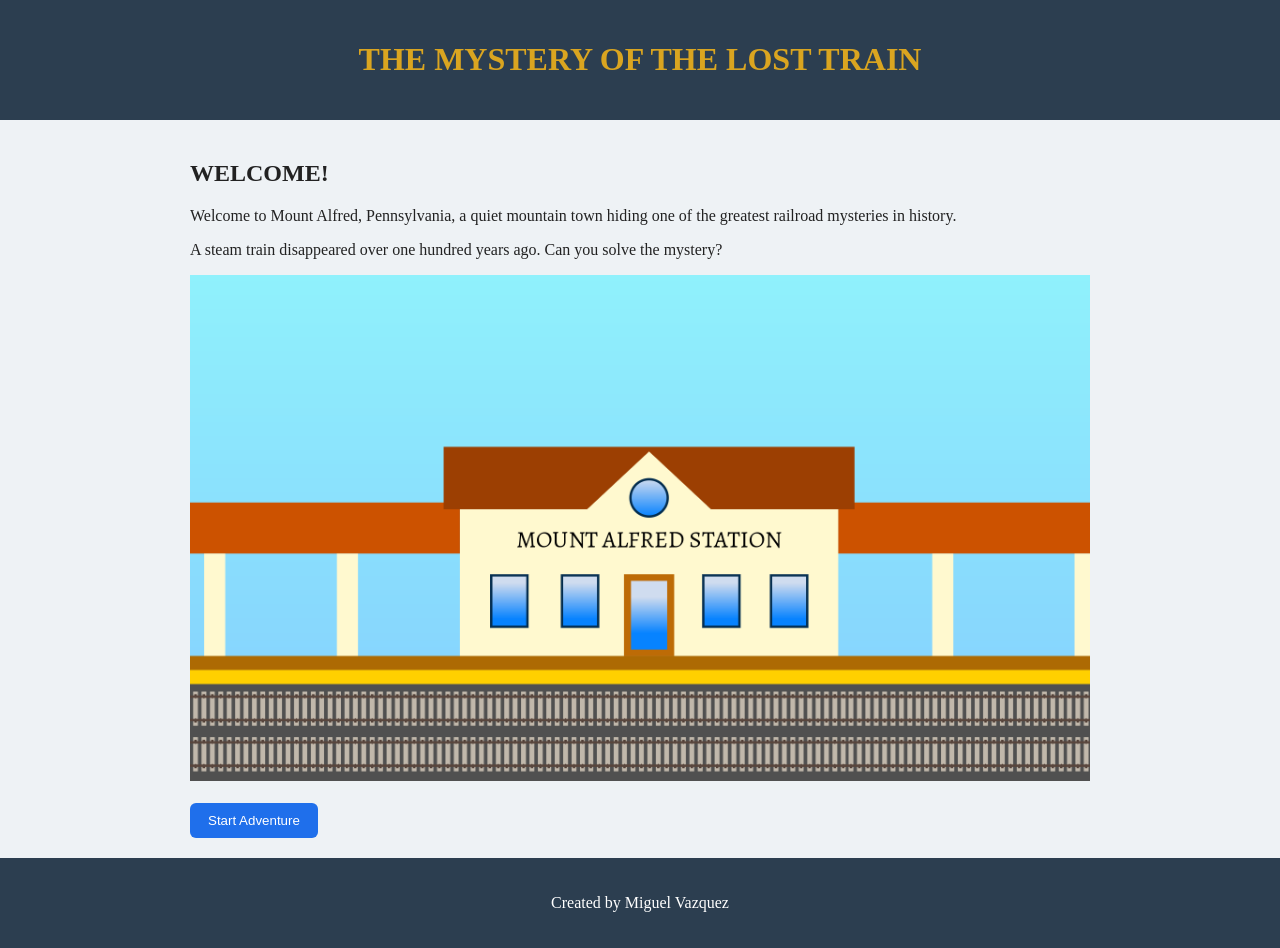
<file: index.html>
<!DOCTYPE html>
<html lang="en">
<head>
    <meta charset="UTF-8">
    <meta name="viewport" content="width=device-width, initial-scale=1.0">
    <title>The Mystery of the Lost Train</title>
    <link rel="stylesheet" href="style.css">
</head>
<body>

<header>
    <h1>The Mystery of the Lost Train</h1>
</header>

<main>

    <h2>Welcome!</h2>

    <p>
        Welcome to Mount Alfred, Pennsylvania, a quiet mountain town hiding one of the greatest
        railroad mysteries in history.
    </p>

    <p>
        A steam train disappeared over one hundred years ago.
        Can you solve the mystery?
    </p>

    <img src="Images/Mt_Alfred_Station.png" alt="Abandoned Train Station">

    <br><br>

    <a href="story.html">
        <button>Start Adventure</button>
    </a>

</main>

<footer>
    <p>Created by Miguel Vazquez</p>
</footer>

</body>
</html>
</file>
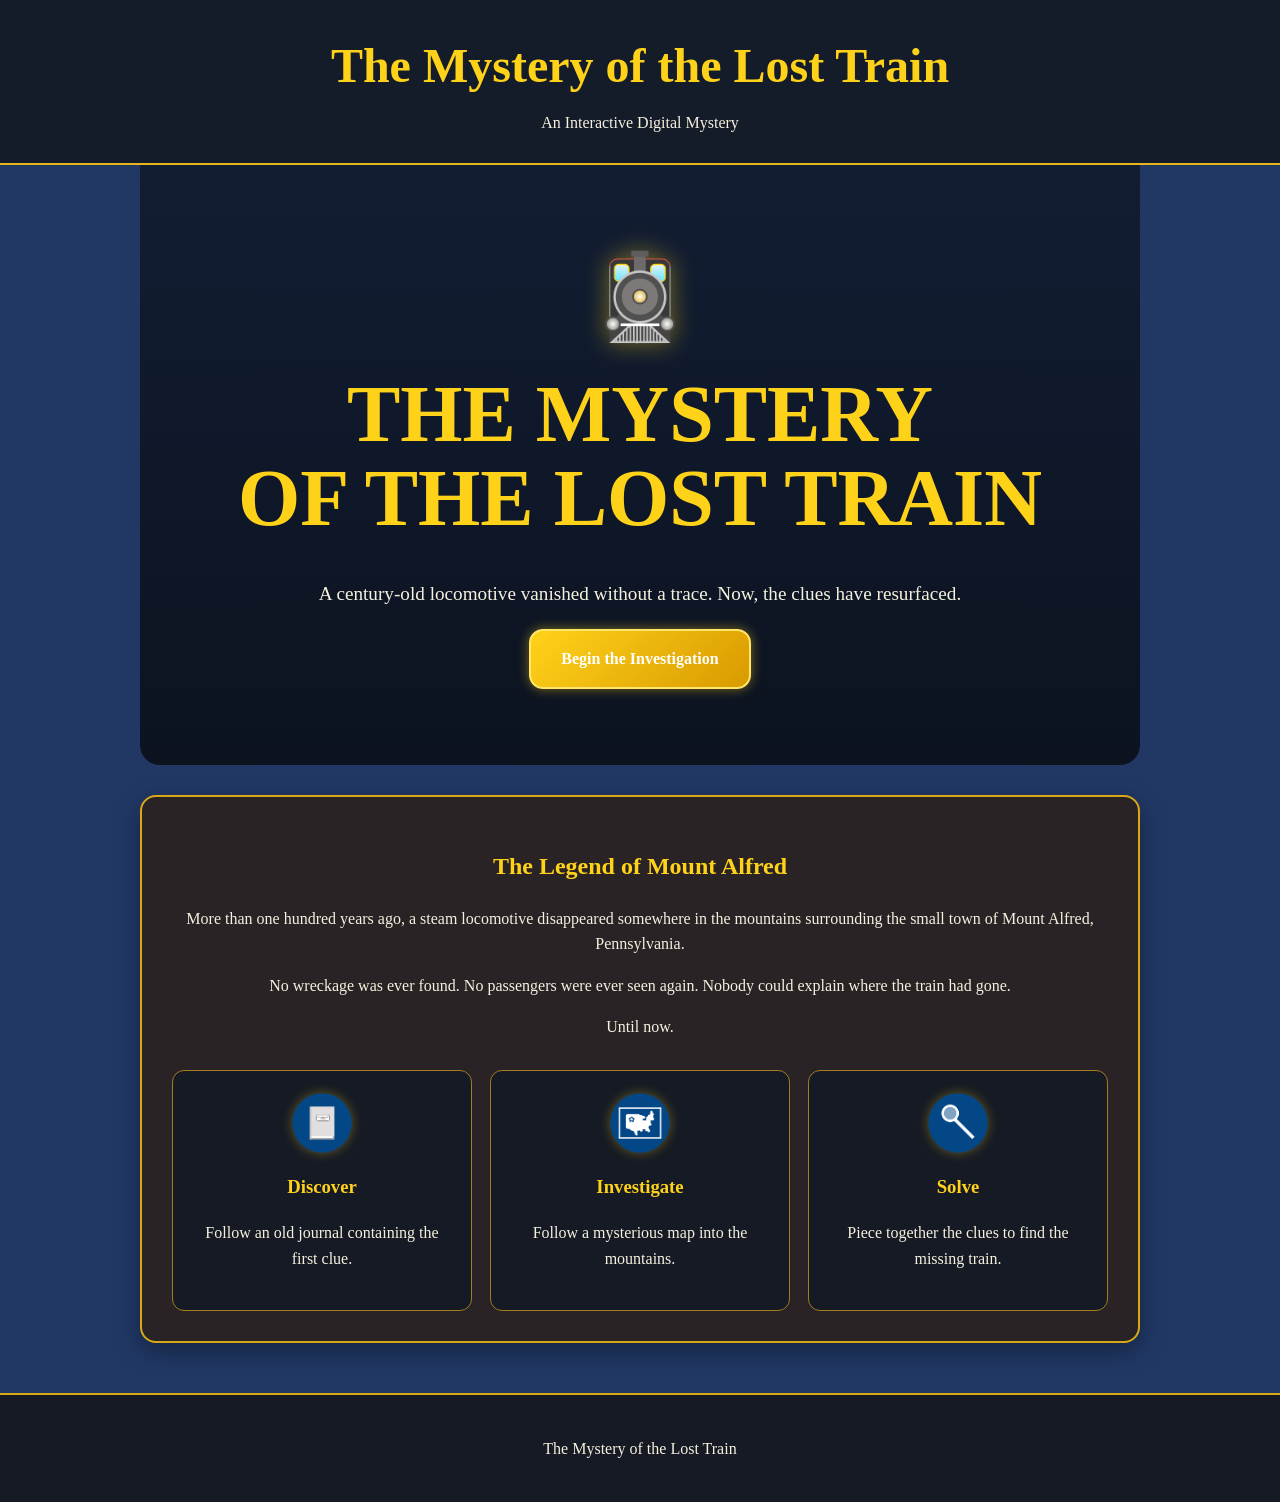
<file: the-lost-train/index.html>
<!DOCTYPE html>
<html lang="en">
<head>
    <meta charset="UTF-8">
    <meta name="viewport" content="width=device-width, initial-scale=1.0">
    <title>The Mystery of the Lost Train</title>
    <link rel="stylesheet" href="style.css">
</head>

<body>

<header class="site-header">
    <h1>The Mystery of the Lost Train</h1>
    <p>An Interactive Digital Mystery</p>
</header>

<main>

    <section class="hero">
        <img src="Images/train-symbol.png"
             alt="Steam locomotive"
             class="hero-symbol">

        <h2>The Mystery<br>of the Lost Train</h2>

        <p>
            A century-old locomotive vanished without a trace.
            Now, the clues have resurfaced.
        </p>

        <a href="story.html" class="action-button">
            Begin the Investigation
        </a>
    </section>

    <section class="intro-card">

        <h2>The Legend of Mount Alfred</h2>

        <p>
            More than one hundred years ago, a steam locomotive
            disappeared somewhere in the mountains surrounding the small town of Mount Alfred, Pennsylvania.
        </p>

        <p>
            No wreckage was ever found. No passengers were ever
            seen again. Nobody could explain where the train had gone.
        </p>

        <p>Until now.</p>

        <div class="feature-grid">

            <article>
                <img src="Images/journal-symbol.png"
                     alt="Old journal">
                <h3>Discover</h3>
                <p>Follow an old journal containing the first clue.</p>
            </article>

            <article>
                <img src="Images/map-symbol.png"
                     alt="Railroad map">
                <h3>Investigate</h3>
                <p>Follow a mysterious map into the mountains.</p>
            </article>

            <article>
                <img src="Images/magnifying-glass.png"
                     alt="Magnifying glass">
                <h3>Solve</h3>
                <p>Piece together the clues to find the missing train.</p>
            </article>

        </div>

    </section>

</main>

<footer>
    <p>The Mystery of the Lost Train</p>
</footer>

</body>
</html>
</file>
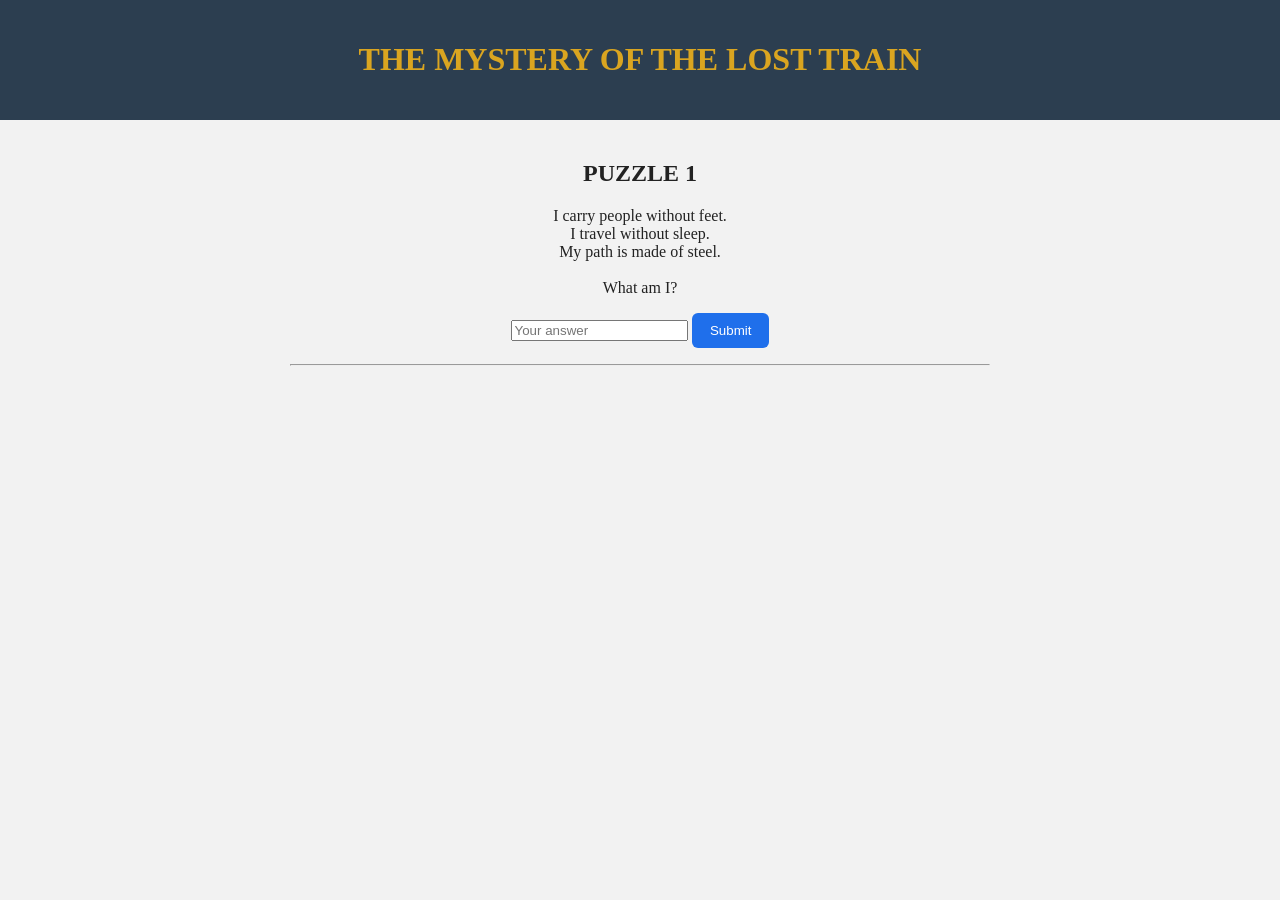
<file: clues.html>
<!DOCTYPE html>
<html lang="en">
<head>

<meta charset="UTF-8">
<meta name="viewport" content="width=device-width, initial-scale=1.0">

<title>The Final Challenge</title>

<link rel="stylesheet" href="style.css">

<style>

body{
    font-family:Arial, sans-serif;
    background:#f2f2f2;
    text-align:center;
}

main{
    width:90%;
    max-width:700px;
    margin:auto;
}

ul{
    padding:0;
}

li{
    color: goldenrod;
    list-style:none;
    background:#2c3e50;
    margin:10px;
    padding:15px;
    border-radius:10px;
    font-size:20px;
    display:flex;
    justify-content:space-between;
    align-items:center;
}

.controls button{
    margin-left:5px;
    width:40px;
    height:40px;
    font-size:18px;
}

.success{
    color:green;
    font-weight:bold;
}

.error{
    color:red;
    font-weight:bold;
}

#orderSection{
    display:none;
}

#finishButton{
    display:none;
    margin-top:30px;
}

</style>

</head>

<body>

<header>

<h1>The Mystery of the Lost Train</h1>

</header>

<main>

<h2>Puzzle 1</h2>

<p>

I carry people without feet.<br>
I travel without sleep.<br>
My path is made of steel.<br><br>

What am I?

</p>

<input
id="answer"
type="text"
placeholder="Your answer">

<button onclick="checkRiddle()">

Submit

</button>

<p id="riddleResult"></p>

<hr>

<div id="orderSection">

<h2>Puzzle 2</h2>

<p>

Arrange the clues in the correct order using ▲ and ▼.

</p>

<ul id="clueList">

<li>

<span>Brass Key</span>

<div class="controls">

<button onclick="moveUp(this)">▲</button>

<button onclick="moveDown(this)">▼</button>

</div>

</li>

<li>

<span>Tunnel</span>

<div class="controls">

<button onclick="moveUp(this)">▲</button>

<button onclick="moveDown(this)">▼</button>

</div>

</li>

<li>

<span>Journal</span>

<div class="controls">

<button onclick="moveUp(this)">▲</button>

<button onclick="moveDown(this)">▼</button>

</div>

</li>

<li>

<span>Hidden Cave</span>

<div class="controls">

<button onclick="moveUp(this)">▲</button>

<button onclick="moveDown(this)">▼</button>

</div>

</li>

<li>

<span>Map</span>

<div class="controls">

<button onclick="moveUp(this)">▲</button>

<button onclick="moveDown(this)">▼</button>

</div>

</li>

</ul>

<button onclick="checkOrder()">

Check Order

</button>

<p id="orderResult"></p>

</div>

<div id="finishButton">

<a href="ending.html">

<button>

Unlock the Lost Train

</button>

</a>

</div>

</main>

<script>

function checkRiddle(){

let answer=document
.getElementById("answer")
.value
.trim()
.toLowerCase();

if(answer==="train"){

document.getElementById("riddleResult").innerHTML=
"<span class='success'>Correct! You earned the Brass Key.</span>";

document.getElementById("orderSection").style.display="block";

}else{

document.getElementById("riddleResult").innerHTML=
"<span class='error'>Incorrect. Try again.</span>";

}

}

function moveUp(button){

let item=button.closest("li");

let prev=item.previousElementSibling;

if(prev){

item.parentNode.insertBefore(item,prev);

}

}

function moveDown(button){

let item=button.closest("li");

let next=item.nextElementSibling;

if(next){

item.parentNode.insertBefore(next,item);

}

}

function checkOrder(){

const correct=[

"Journal",
"Map",
"Tunnel",
"Brass Key",
"Hidden Cave"

];

const current=[

...document.querySelectorAll("#clueList li span")

].map(span=>span.textContent);

if(JSON.stringify(correct)===JSON.stringify(current)){

document.getElementById("orderResult").innerHTML=
"<span class='success'>Excellent! The cave door opens!</span>";

document.getElementById("finishButton").style.display="block";

}else{

document.getElementById("orderResult").innerHTML=
"<span class='error'>That order is incorrect. Try again!</span>";

}

}

</script>

</body>
</html>
</file>
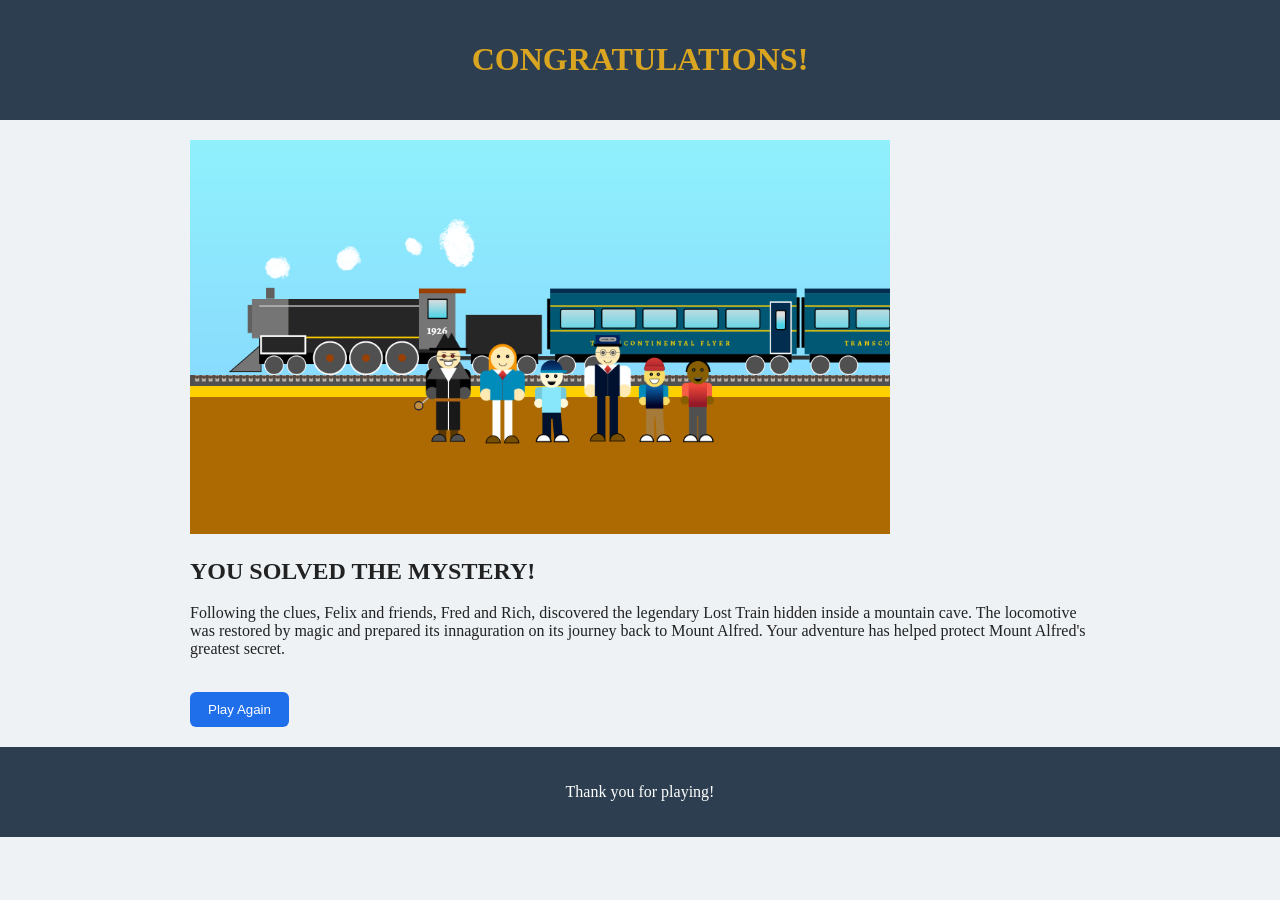
<file: ending.html>
<!DOCTYPE html>
<html lang="en">
<head>
    <meta charset="UTF-8">
    <meta name="viewport" content="width=device-width, initial-scale=1.0">
    <title>The End</title>
    <link rel="stylesheet" href="style.css">
</head>
<body>

<header>
<h1>Congratulations!</h1>
</header>

<main>

<img src="Images/The_Train.png" alt="Lost Train" width="700">

<h2>You Solved the Mystery!</h2>

<p>

Following the clues, Felix and friends, Fred and Rich, discovered the legendary Lost Train hidden
inside a mountain cave.

The locomotive was restored by magic and prepared its innaguration on its journey back to Mount Alfred.

Your adventure has helped protect Mount Alfred's greatest secret.

</p>

<br>

<a href="index.html">
<button>Play Again</button>
</a>

</main>

<footer>

<p>Thank you for playing!</p>

</footer>

</body>
</html>
</file>
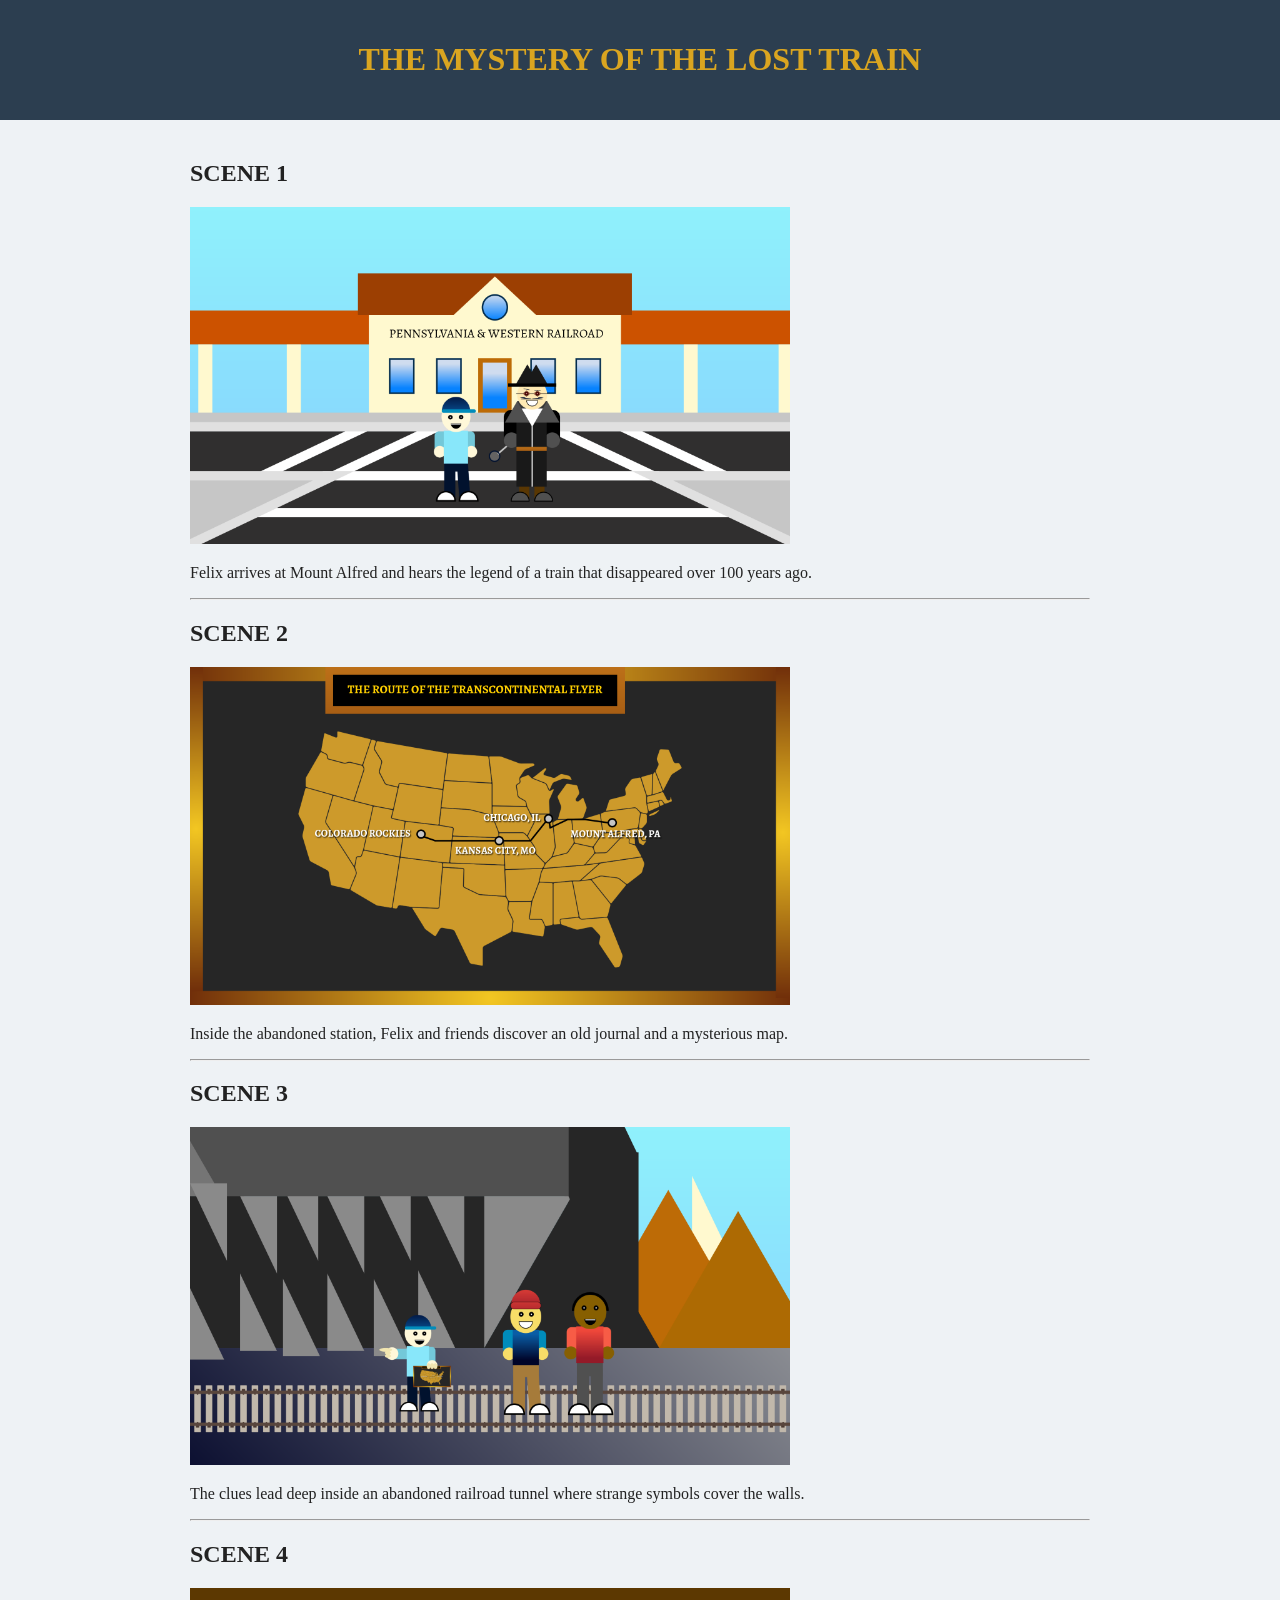
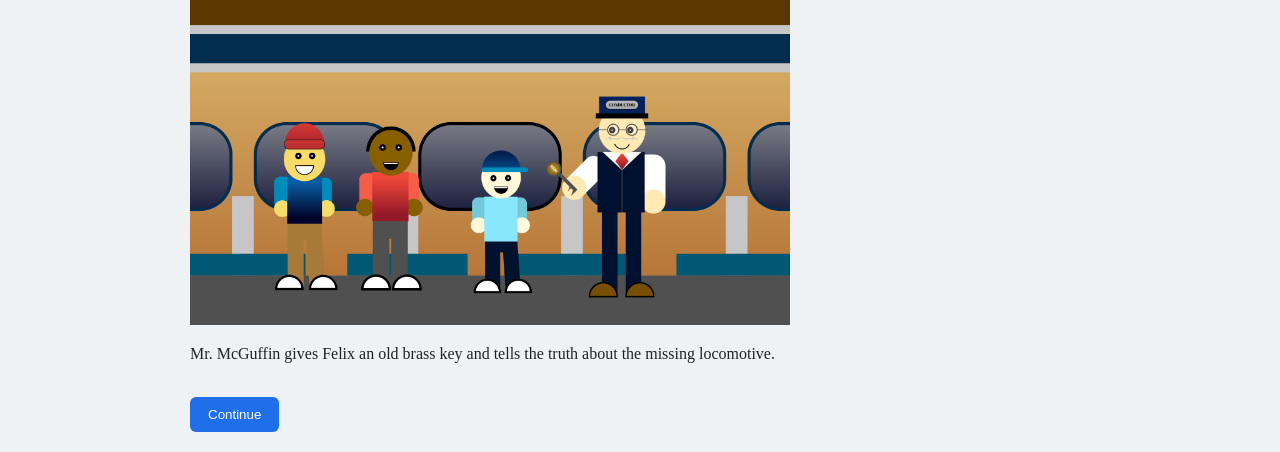
<file: story.html>
<!DOCTYPE html>
<html lang="en">
<head>
    <meta charset="UTF-8">
    <meta name="viewport" content="width=device-width, initial-scale=1.0">
    <title>Story</title>
    <link rel="stylesheet" href="style.css">
</head>
<body>

<header>
    <h1>The Mystery of the Lost Train</h1>
</header>

<main>

<h2>Scene 1</h2>

<img src="Images/Train_station_entrance.png" alt="Station" width="600">

<p>
Felix arrives at Mount Alfred and hears the legend of a train that disappeared over
100 years ago.
</p>

<hr>

<h2>Scene 2</h2>

<img src="Images/Story_Map.png" alt="Old Map" width="600">

<p>
Inside the abandoned station, Felix and friends discover an old journal and a
mysterious map.
</p>

<hr>

<h2>Scene 3</h2>

<img src="Images/Gang_in_cave.png" alt="Tunnel" width="600">

<p>
The clues lead deep inside an abandoned railroad tunnel where strange symbols
cover the walls.
</p>

<hr>

<h2>Scene 4</h2>

<img src="Images/Railcar.png" alt="Conductor" width="600">

<p>
Mr. McGuffin gives Felix an old brass key and tells the truth about the missing
locomotive.
</p>

<br>

<a href="clues.html">
<button>Continue</button>
</a>

</main>

</body>
</html>
</file>
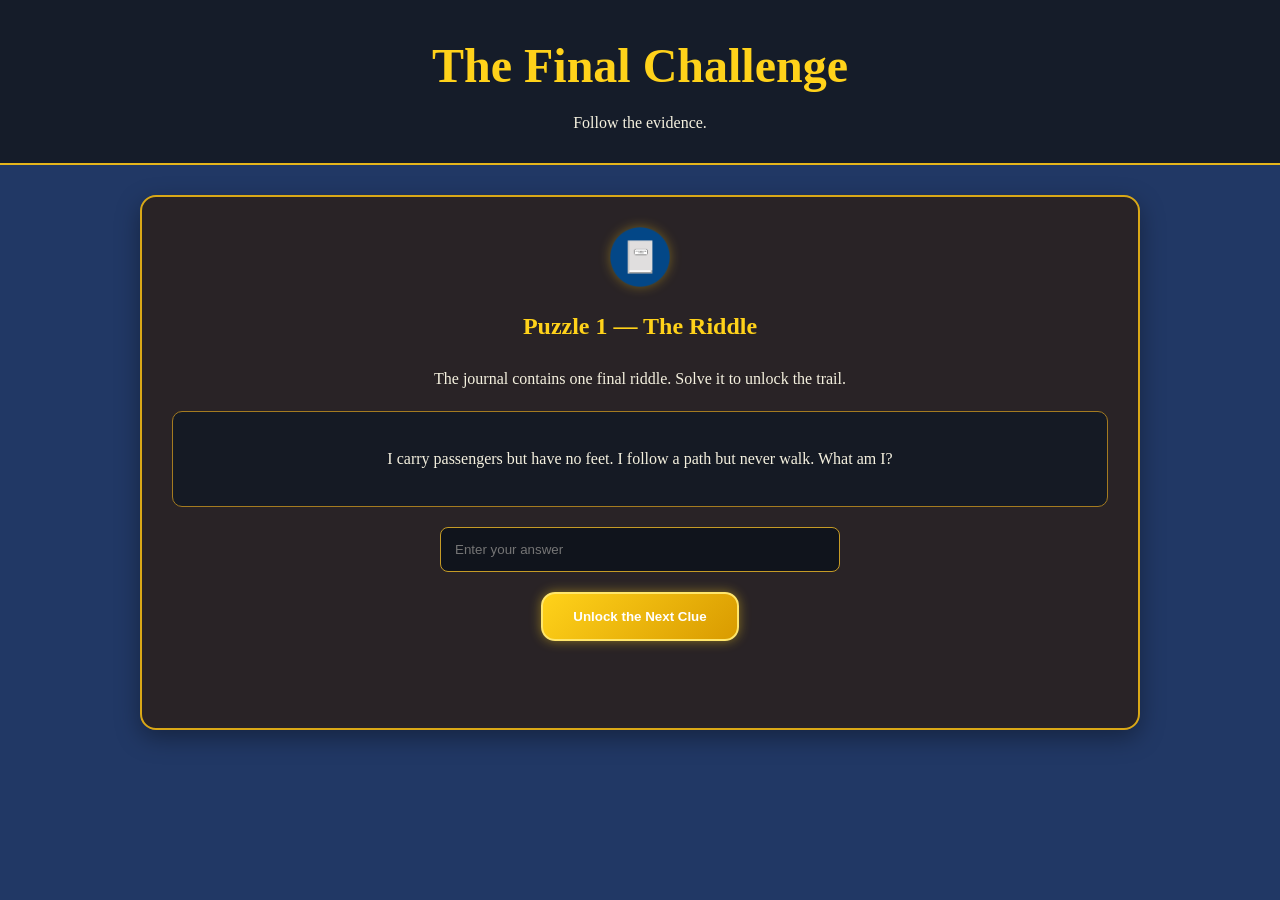
<file: the-lost-train/clues.html>
<!DOCTYPE html>
<html lang="en">
<head>
    <meta charset="UTF-8">
    <meta name="viewport" content="width=device-width, initial-scale=1.0">
    <title>The Clues | The Mystery of the Lost Train</title>
    <link rel="stylesheet" href="style.css">
</head>

<body>

<header class="site-header">
    <h1>The Final Challenge</h1>
    <p>Follow the evidence.</p>
</header>

<main>

    <section class="puzzle-card">

        <img src="Images/journal-symbol.png"
             alt="Old journal"
             class="puzzle-symbol">

        <h2>Puzzle 1 — The Riddle</h2>

        <p>
            The journal contains one final riddle.
            Solve it to unlock the trail.
        </p>

        <div class="riddle">
            <p>
                I carry passengers but have no feet.
                I follow a path but never walk.
                What am I?
            </p>
        </div>

        <input id="riddleAnswer"
               type="text"
               placeholder="Enter your answer"
               autocomplete="off">

        <button class="action-button" onclick="checkRiddle()">
            Unlock the Next Clue
        </button>

        <p id="riddleMessage" class="message"></p>

    </section>


    <section id="trailPuzzle"
             class="puzzle-card hidden">

        <img src="Images/map-symbol.png"
             alt="Railroad map"
             class="puzzle-symbol">

        <h2>Puzzle 2 — Check the Trail</h2>

        <p>
            Put the clues in the order that Felix, Fred,
            and Rich discovered them.
        </p>

        <div id="clueList">

            <div class="clue-card">
                <img src="Images/key-symbol.png"
                     alt="Brass key">
                <span>They discover the brass key.</span>
                <button onclick="moveUp(this)">↑</button>
                <button onclick="moveDown(this)">↓</button>
            </div>

            <div class="clue-card">
                <img src="Images/journal-symbol.png"
                     alt="Journal">
                <span>They find the old journal.</span>
                <button onclick="moveUp(this)">↑</button>
                <button onclick="moveDown(this)">↓</button>
            </div>

            <div class="clue-card">
                <img src="Images/map-symbol.png"
                     alt="Map">
                <span>The journal reveals the mountain map.</span>
                <button onclick="moveUp(this)">↑</button>
                <button onclick="moveDown(this)">↓</button>
            </div>

            <div class="clue-card">
                <img src="Images/tunnel-symbol.png"
                     alt="Tunnel">
                <span>They enter the abandoned tunnel.</span>
                <button onclick="moveUp(this)">↑</button>
                <button onclick="moveDown(this)">↓</button>
            </div>

        </div>

        <button class="action-button"
                onclick="checkOrder()">
            Check the Trail
        </button>

        <p id="orderMessage" class="message"></p>

    </section>


    <section id="successPanel"
             class="success-panel hidden">

        <img src="Images/train-symbol.png"
             alt="Steam locomotive">

        <h2>The Trail Is Complete!</h2>

        <p>
            The clues point toward the hidden chamber.
            The Lost Train is waiting.
        </p>

        <a href="ending.html"
           class="action-button">
            Unlock the Lost Train
        </a>

    </section>

</main>

<script src="script.js"></script>

</body>
</html>
</file>
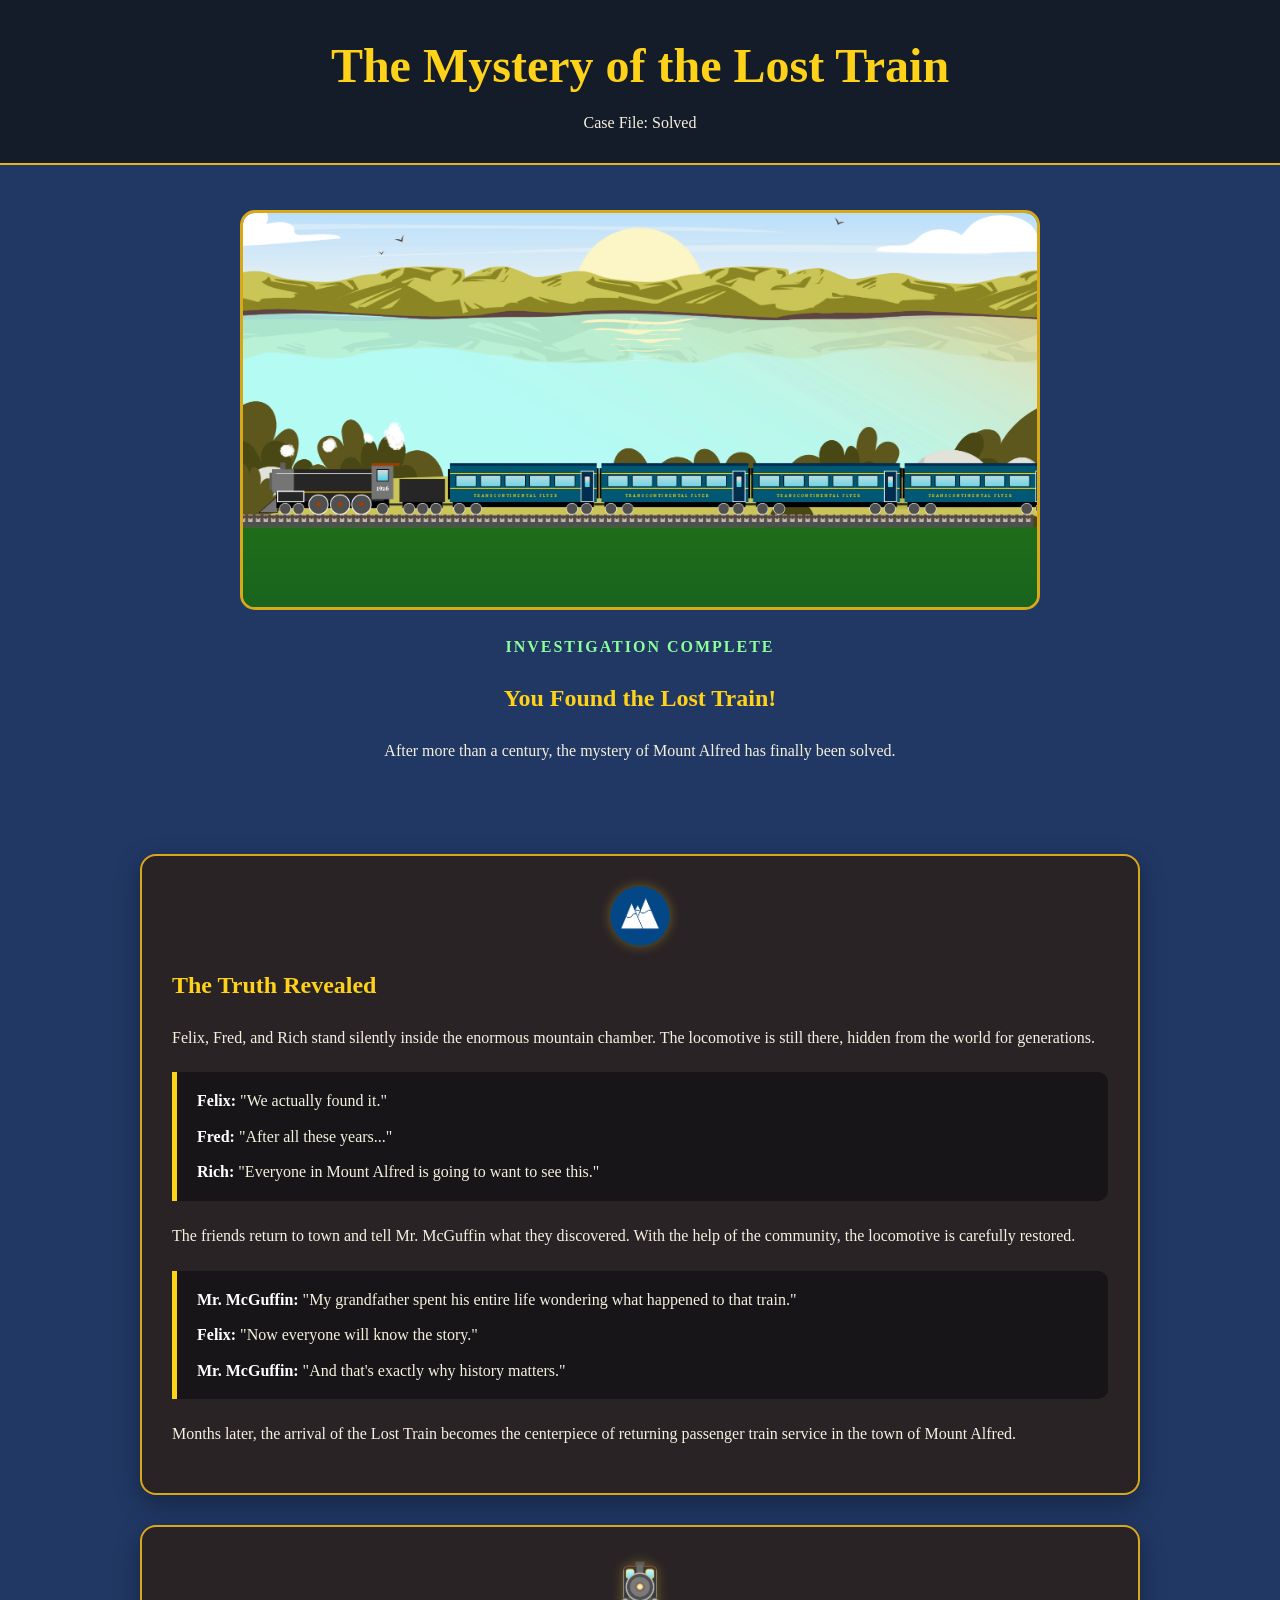
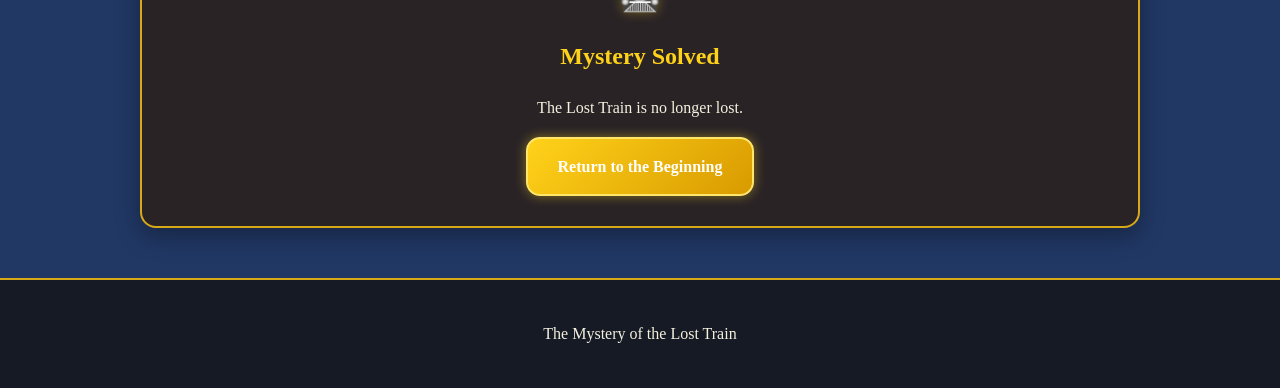
<file: the-lost-train/ending.html>
<!DOCTYPE html>
<html lang="en">
<head>
    <meta charset="UTF-8">
    <meta name="viewport" content="width=device-width, initial-scale=1.0">
    <title>The Discovery | The Mystery of the Lost Train</title>
    <link rel="stylesheet" href="style.css">
</head>

<body>

<header class="site-header">
    <h1>The Mystery of the Lost Train</h1>
    <p>Case File: Solved</p>
</header>

<main>

    <section class="ending-hero">

        <img src="Images/train_running.png"
             alt="The Lost Train">

        <p class="solved">
            INVESTIGATION COMPLETE
        </p>

        <h2>You Found the Lost Train!</h2>

        <p>
            After more than a century, the mystery of
            Mount Alfred has finally been solved.
        </p>

    </section>


    <section class="ending-story">

        <img src="Images/mountain-symbol.png"
             alt="Mountain chamber"
             class="scene-symbol">

        <h2>The Truth Revealed</h2>

        <p>
            Felix, Fred, and Rich stand silently inside the
            enormous mountain chamber. The locomotive is still
            there, hidden from the world for generations.
        </p>

        <div class="dialogue">
            <p><strong>Felix:</strong> "We actually found it."</p>
            <p><strong>Fred:</strong> "After all these years..."</p>
            <p><strong>Rich:</strong> "Everyone in Mount Alfred is going to want to see this."</p>
        </div>

        <p>
            The friends return to town and tell Mr. McGuffin
            what they discovered. With the help of the community,
            the locomotive is carefully restored.
        </p>

        <div class="dialogue">
            <p><strong>Mr. McGuffin:</strong> "My grandfather spent his entire life wondering what happened to that train."</p>
            <p><strong>Felix:</strong> "Now everyone will know the story."</p>
            <p><strong>Mr. McGuffin:</strong> "And that's exactly why history matters."</p>
        </div>

        <p>
            Months later, the arrival of the Lost Train becomes
            the centerpiece of returning passenger train service
            in the town of Mount Alfred.
        </p>

    </section>


    <section class="final-message">

        <img src="Images/train-symbol.png"
             alt="Steam locomotive">

        <h2>Mystery Solved</h2>

        <p>
            The Lost Train is no longer lost.
        </p>

        <a href="index.html"
           class="action-button">
            Return to the Beginning
        </a>

    </section>

</main>

<footer>
    <p>The Mystery of the Lost Train</p>
</footer>

</body>
</html>
</file>
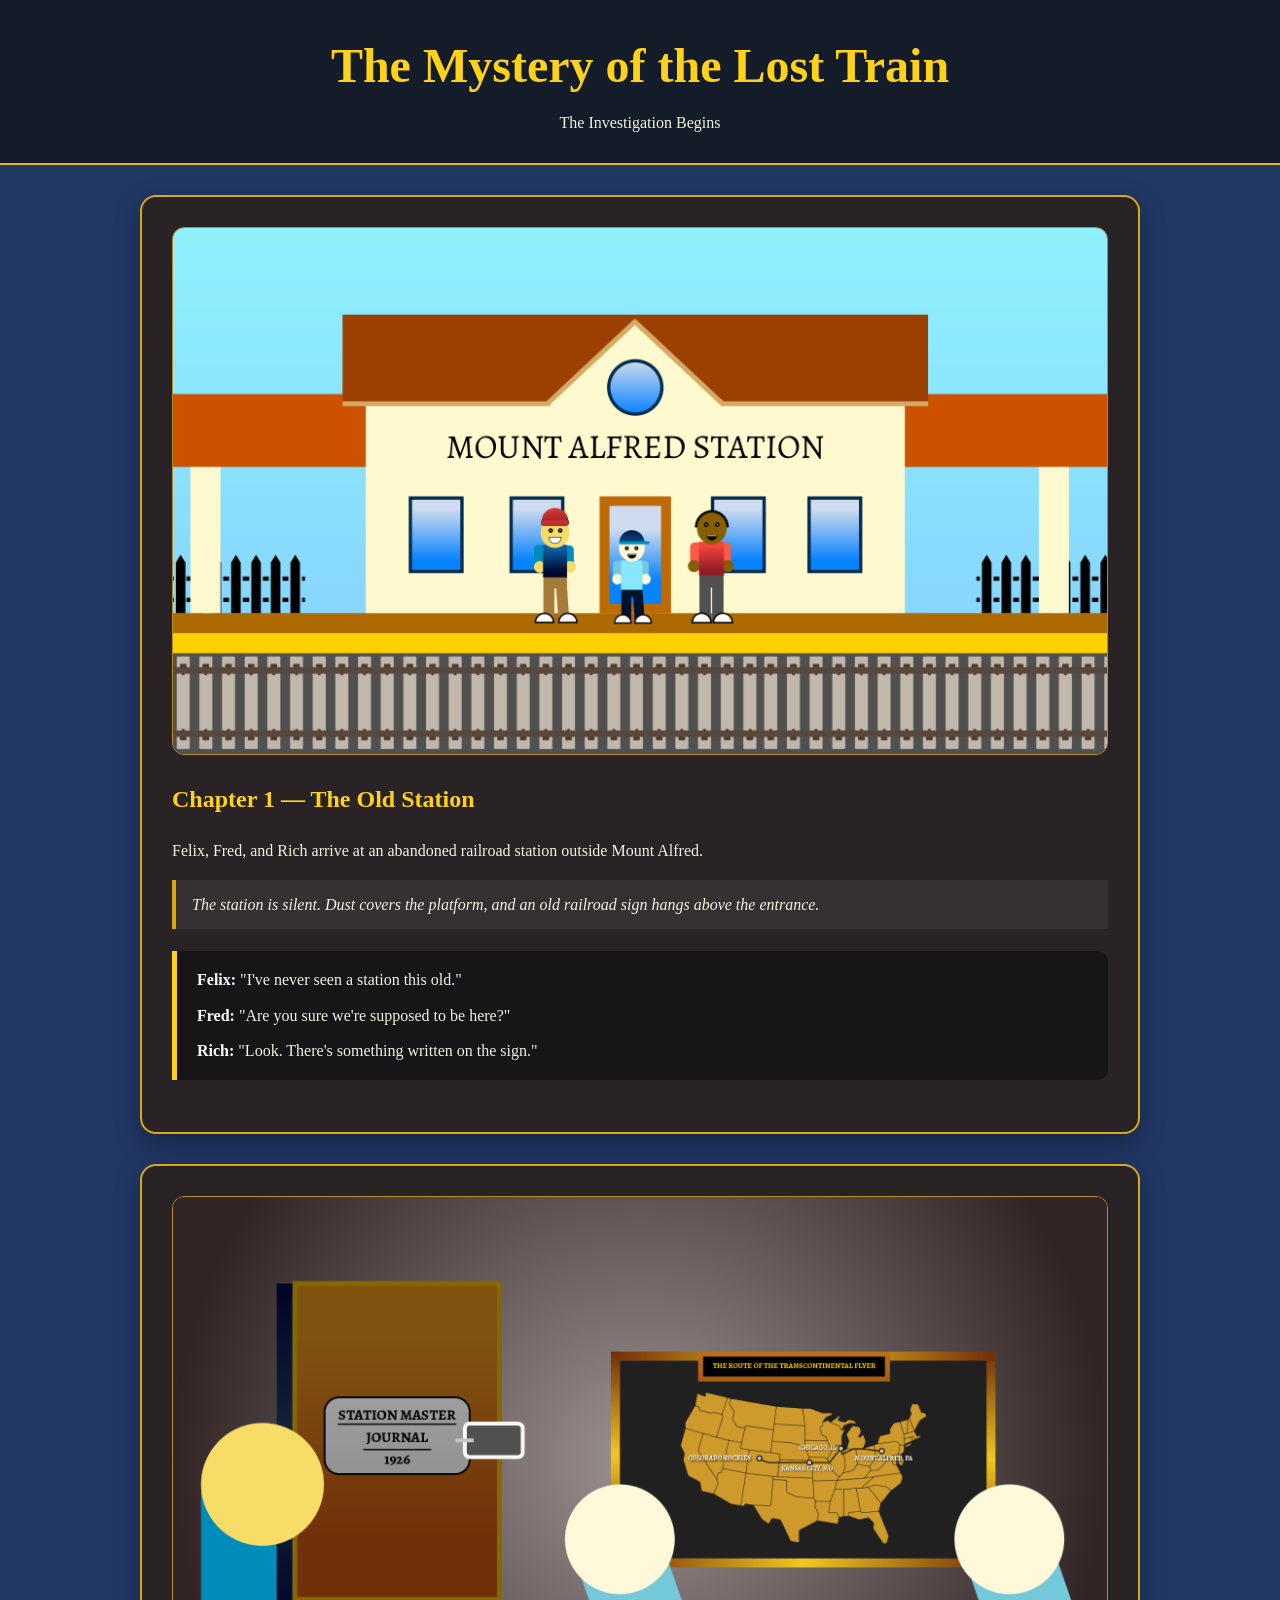
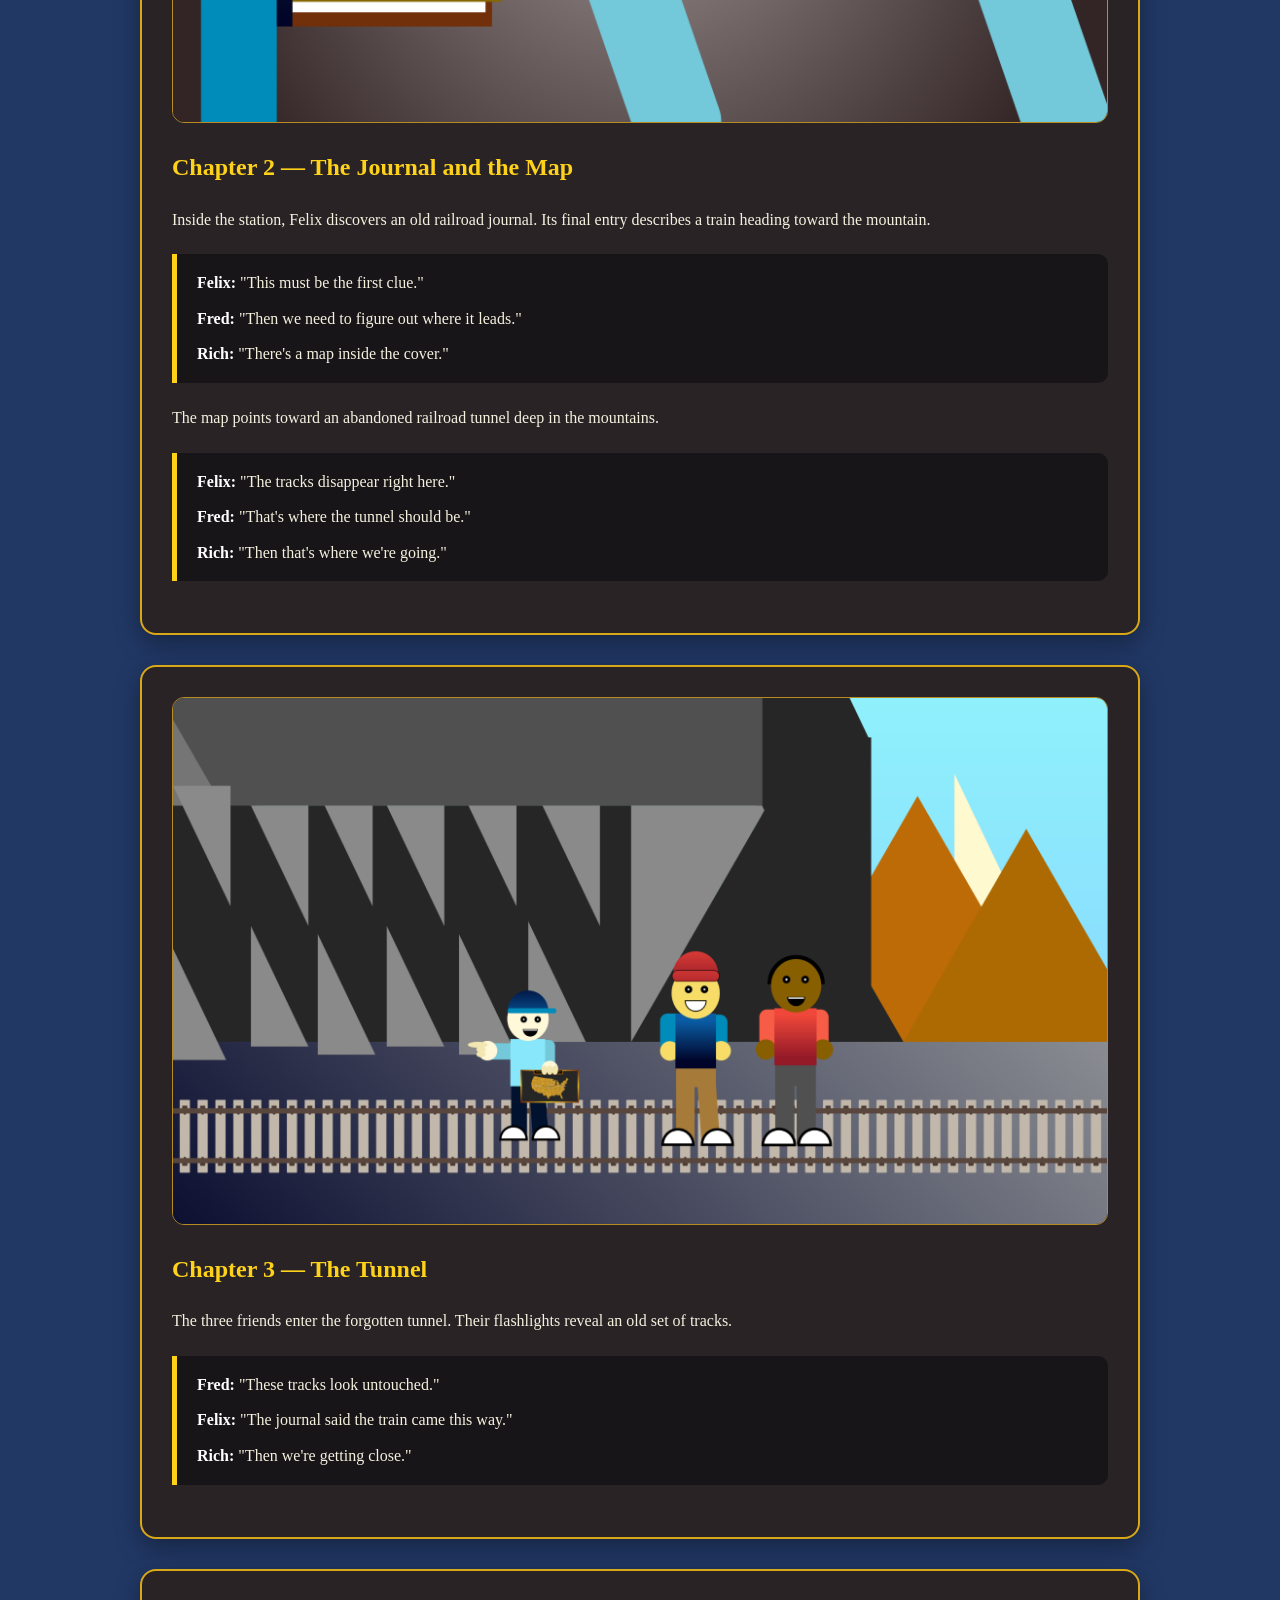
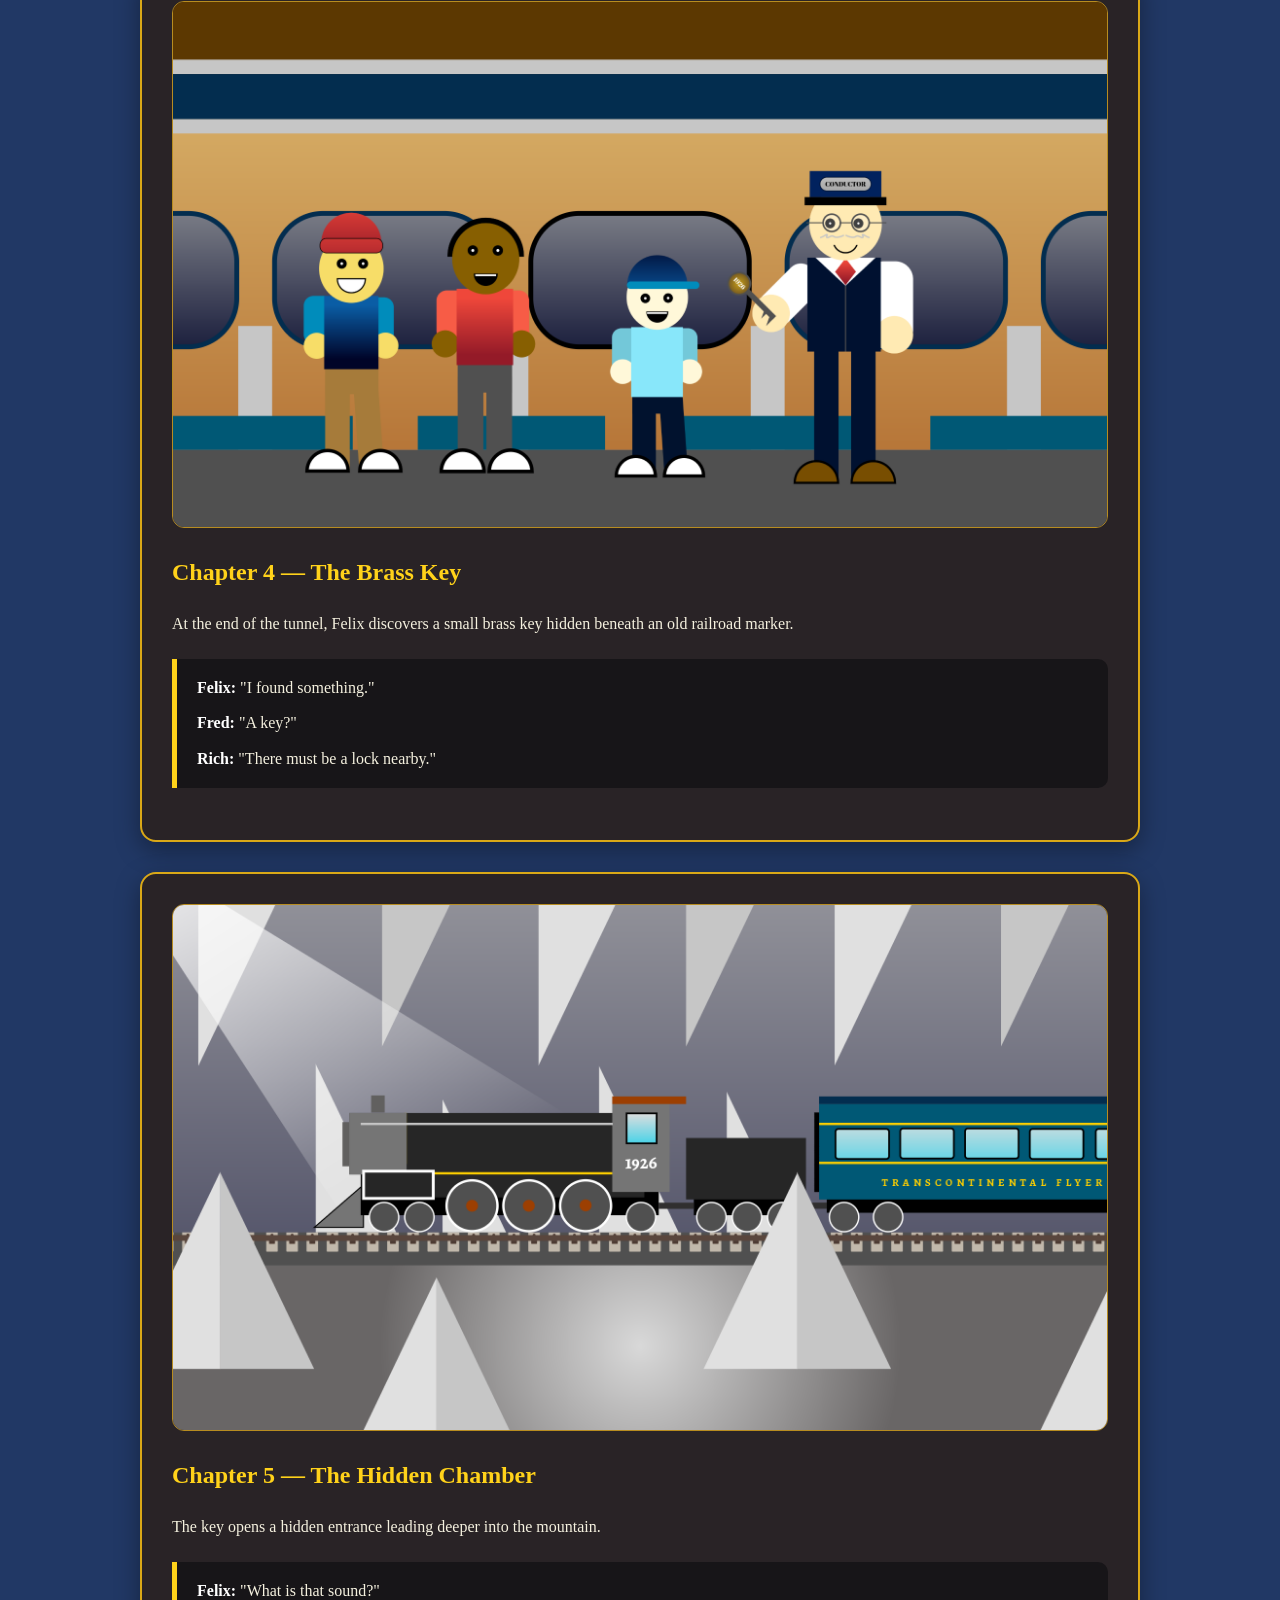
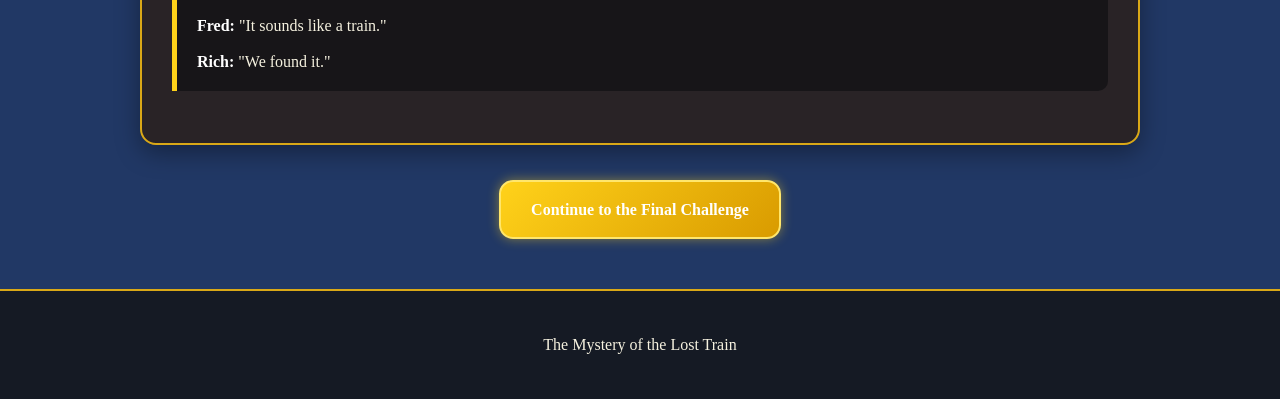
<file: the-lost-train/story.html>
<!DOCTYPE html>
<html lang="en">
<head>
    <meta charset="UTF-8">
    <meta name="viewport" content="width=device-width, initial-scale=1.0">
    <title>The Story | The Mystery of the Lost Train</title>
    <link rel="stylesheet" href="style.css">
</head>

<body>

<header class="site-header">
    <h1>The Mystery of the Lost Train</h1>
    <p>The Investigation Begins</p>
</header>

<main class="story">

    <section class="story-scene">

        <img src="Images/gang_at_station.png"
             alt="Old Mount Alfred railroad station"
             class="scene-image">

        <h2>Chapter 1 — The Old Station</h2>

        <p>
            Felix, Fred, and Rich arrive at an abandoned railroad
            station outside Mount Alfred.
        </p>

        <p class="environment">
            The station is silent. Dust covers the platform,
            and an old railroad sign hangs above the entrance.
        </p>

        <div class="dialogue">
            <p><strong>Felix:</strong> "I've never seen a station this old."</p>
            <p><strong>Fred:</strong> "Are you sure we're supposed to be here?"</p>
            <p><strong>Rich:</strong> "Look. There's something written on the sign."</p>
        </div>

    </section>


    <section class="story-scene">

        <img src="Images/journal_and_map.png"
             alt="Old railroad journal"
             class="scene-image">

        <h2>Chapter 2 — The Journal and the Map</h2>

        <p>
            Inside the station, Felix discovers an old railroad journal.
            Its final entry describes a train heading toward the mountain.
        </p>

        <div class="dialogue">
            <p><strong>Felix:</strong> "This must be the first clue."</p>
            <p><strong>Fred:</strong> "Then we need to figure out where it leads."</p>
            <p><strong>Rich:</strong> "There's a map inside the cover."</p>
        </div>

        <p>
            The map points toward an abandoned railroad tunnel
            deep in the mountains.
        </p>

        <div class="dialogue">
            <p><strong>Felix:</strong> "The tracks disappear right here."</p>
            <p><strong>Fred:</strong> "That's where the tunnel should be."</p>
            <p><strong>Rich:</strong> "Then that's where we're going."</p>
        </div>

    </section>


    <section class="story-scene">

        <img src="Images/Gang_in_cave.png"
             alt="Railroad tunnel"
             class="scene-image">

        <h2>Chapter 3 — The Tunnel</h2>

        <p>
            The three friends enter the forgotten tunnel.
            Their flashlights reveal an old set of tracks.
        </p>

        <div class="dialogue">
            <p><strong>Fred:</strong> "These tracks look untouched."</p>
            <p><strong>Felix:</strong> "The journal said the train came this way."</p>
            <p><strong>Rich:</strong> "Then we're getting close."</p>
        </div>

    </section>


    <section class="story-scene">

        <img src="Images/Railcar.png"
             alt="Brass railroad key"
             class="scene-image">

        <h2>Chapter 4 — The Brass Key</h2>

        <p>
            At the end of the tunnel, Felix discovers a small
            brass key hidden beneath an old railroad marker.
        </p>

        <div class="dialogue">
            <p><strong>Felix:</strong> "I found something."</p>
            <p><strong>Fred:</strong> "A key?"</p>
            <p><strong>Rich:</strong> "There must be a lock nearby."</p>
        </div>

    </section>


    <section class="story-scene">

        <img src="Images/train_in_cave.png"
             alt="Mountain cave"
             class="scene-image">

        <h2>Chapter 5 — The Hidden Chamber</h2>

        <p>
            The key opens a hidden entrance leading deeper
            into the mountain.
        </p>

        <div class="dialogue">
            <p><strong>Felix:</strong> "What is that sound?"</p>
            <p><strong>Fred:</strong> "It sounds like a train."</p>
            <p><strong>Rich:</strong> "We found it."</p>
        </div>

    </section>


    <div class="action-button-container">
        <a href="clues.html" class="action-button">
            Continue to the Final Challenge
        </a>
    </div>

</main>

<footer>
    <p>The Mystery of the Lost Train</p>
</footer>

</body>
</html>
</file>
<file: style.css>
body{font-family:Arial,sans-serif;
    background:#eef2f5;color:#222;
    margin:0}header,footer{background:#2c3e50;
    color:white;padding:20px;
    text-align:center}
h1 {
    font-family: 'Times New Roman', Times, serif;
    font-weight: bold;
    text-transform: uppercase;
    color: goldenrod;
}
h2 {
    font-family: 'Times New Roman', Times, serif;
    text-transform: uppercase;
}
p {
    font-family: 'Times New Roman', Times, serif;
}
main{max-width:900px;
    margin:auto;
    padding:20px}
    img{max-width:100%}
    button{background:#1f6feb;
        color:#fff;
        border:none;
        padding:10px 18px;
        border-radius:6px}
    a{text-decoration:none}
</file>
<file: the-lost-train/style.css>
/* =========================================
   THE MYSTERY OF THE LOST TRAIN
   Main Stylesheet
========================================= */

* {
    box-sizing: border-box;
}
body {
    margin: 0;
    background: #213865;
    color: #f5f1df;
    font-family: Georgia, "Times New Roman", serif;
    line-height: 1.6;
}

.site-header {
    padding: 28px 20px;
    text-align: center;
    border-bottom: 2px solid #e5b51b;
    background: #151c29;
}
.site-header h1 {
    margin: 0;
    color: #ffd21a;
    font-size: clamp(1.6rem, 5vw, 3rem);
}
.site-header p {
    margin: 5px 0 0;
}
main {
    width: min(1000px, 92%);
    margin: auto;
}
.hero {
    min-height: 600px;
    padding: 70px 20px;
    text-align: center;
    display: flex;
    flex-direction: column;
    align-items: center;
    justify-content: center;
    background: linear-gradient(
        rgba(10, 15, 24, .65),
        rgba(10, 15, 24, .9)
    );
    border-radius: 0 0 20px 20px;
}
.hero-symbol {
    width: 110px;
    height: 110px;
    object-fit: contain;
    filter: drop-shadow(0 0 12px rgba(255, 210, 26, .45));
}
.hero h2 {
    margin: 20px 0;
    color: #ffd21a;
    font-size: clamp(2.2rem, 8vw, 5rem);
    line-height: 1.05;
    text-transform: uppercase;
}
.hero p {
    max-width: 700px;
    font-size: 1.2rem;
}
.action-button-container {
    display: flex;
    justify-content: center;
    margin: 35px auto;
}
.action-button {
    display: inline-block;
    padding: 15px 30px;
    border: 2px solid #ffe66b;
    border-radius: 14px;
    background: linear-gradient(135deg, #ffd21a, #d99b00);
    color: #fff;
    font-weight: bold;
    text-decoration: none;
    text-align: center;
    cursor: pointer;
    box-shadow: 0 0 12px rgba(255, 210, 26, .45);
    transition: .2s;
}
.action-button:hover {
    transform: translateY(-3px);
    box-shadow: 0 0 20px rgba(255, 210, 26, .7);
}
.intro-card,
.story-scene,
.puzzle-card,
.ending-story,
.final-message {
    margin: 30px 0;
    padding: 30px;
    background: #292326;
    border: 2px solid #d9a817;
    border-radius: 16px;
    box-shadow: 0 8px 25px rgba(0,0,0,.35);
}
.intro-card {
    text-align: center;
}
h2,
h3 {
    color: #ffd21a;
}
.feature-grid {
    display: grid;
    grid-template-columns: repeat(3, 1fr);
    gap: 18px;
    margin-top: 30px;
}
.feature-grid article {
    padding: 22px;
    background: #151a24;
    border: 1px solid #a47b20;
    border-radius: 12px;
    text-align: center;
}
.feature-grid img,
.scene-symbol,
.puzzle-symbol,
.final-message img {
    width: 60px;
    height: 60px;
    object-fit: contain;
    display: block;
    margin: 0 auto 12px;
    filter: drop-shadow(0 0 6px rgba(255, 210, 26, .35));
}
.scene-image {
    display: block;
    width: 100%;
    max-height: 550px;
    object-fit: cover;
    margin-bottom: 25px;
    border-radius: 12px;
    border: 1px solid #b78c20;
}
.environment {
    padding: 12px 16px;
    background: rgba(255,255,255,.06);
    border-left: 4px solid #d9a817;
    font-style: italic;
}
.dialogue {
    margin: 22px 0;
    padding: 16px 20px;
    background: rgba(15,15,18,.65);
    border-left: 5px solid #ffd21a;
    border-radius: 0 10px 10px 0;
}
.dialogue p {
    margin: 0 0 10px;
}
.dialogue p:last-child {
    margin-bottom: 0;
}
.dialogue strong {
    color: #fff;
}
.puzzle-card {
    text-align: center;
}
.riddle {
    padding: 18px;
    margin: 20px 0;
    background: #151a24;
    border: 1px solid #a47b20;
    border-radius: 10px;
}
input {
    width: min(400px, 90%);
    display: block;
    margin: 20px auto;
    padding: 14px;
    border-radius: 8px;
    border: 1px solid #c59b26;
    background: #10141c;
    color: white;
}
.clue-card {
    display: flex;
    align-items: center;
    gap: 12px;
    margin: 12px 0;
    padding: 12px;
    background: #151a24;
    border: 1px solid #8d6c20;
    border-radius: 10px;
    text-align: left;
}
.clue-card img {
    width: 42px;
    height: 42px;
    object-fit: contain;
}
.clue-card span {
    flex: 1;
}
.clue-card button {
    min-width: 42px;
    padding: 8px;
    border: 1px solid #d5a91a;
    border-radius: 7px;
    background: #252b35;
    color: white;
    cursor: pointer;
}
.message {
    min-height: 25px;
    font-weight: bold;
    color: #ffd21a;
}
.hidden {
    display: none;
}
.success-panel {
    margin: 30px 0;
    padding: 35px;
    text-align: center;
    background: #292326;
    border: 2px solid #ffd21a;
    border-radius: 16px;
}
.success-panel img {
    width: 90px;
}
.ending-hero {
    padding: 45px 20px;
    text-align: center;
}
.ending-hero img {
    width: min(100%, 800px);
    max-height: 400px;
    object-fit: cover;
    border: 3px solid #d9a817;
    border-radius: 15px;
}
.solved {
    color: #8cff9a;
    font-weight: bold;
    letter-spacing: 2px;
}
.final-message {
    text-align: center;
}
footer {
    margin-top: 50px;
    padding: 25px;
    text-align: center;
    border-top: 2px solid #d9a817;
    background: #151a24;
}
@media (max-width: 700px) {
    .feature-grid {
        grid-template-columns: 1fr;
    }
    .intro-card,
    .story-scene,
    .puzzle-card,
    .ending-story,
    .final-message {
        padding: 22px 17px;
    }
    .clue-card {
        flex-wrap: wrap;
    }
    .clue-card span {
        min-width: 70%;
    }
    .action-button {
        width: 90%;
    }
}
</file>
